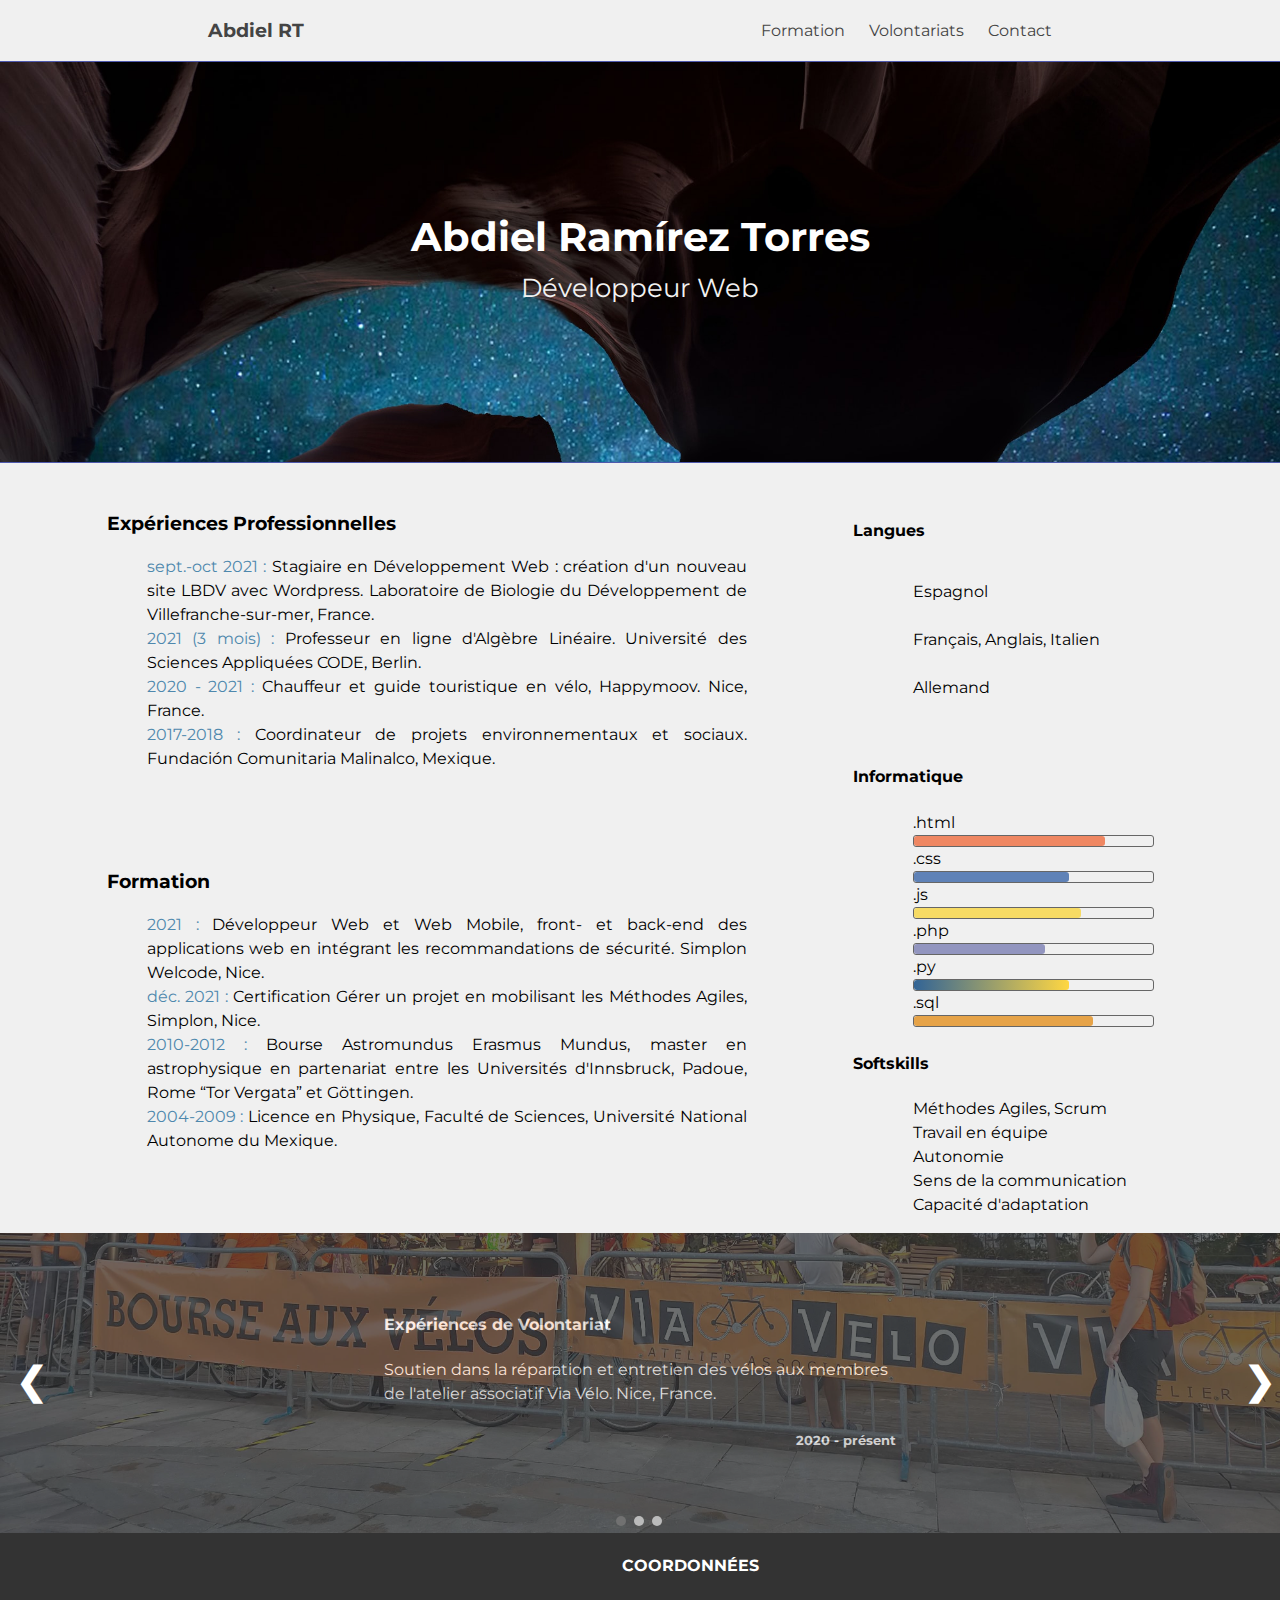
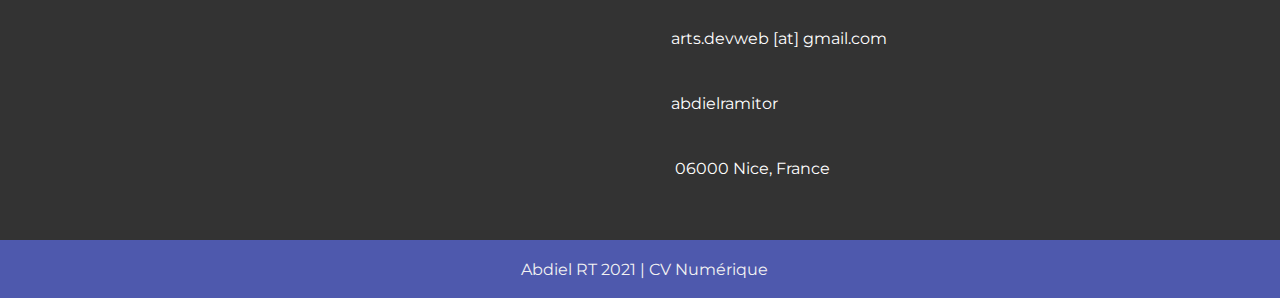
<file: index.html>
<!DOCTYPE html>
<html lang="fr">
  <head>
    <meta charset="utf-8" />
    <meta content="width=device-width, initial-scale=1" name="viewport" />
    <title>Abdiel RT</title>
    <link rel="stylesheet" href="css/style.css" />
    <link
      rel="stylesheet"
      href="https://pro.fontawesome.com/releases/v5.10.0/css/all.css"
      integrity="sha384-AYmEC3Yw5cVb3ZcuHtOA93w35dYTsvhLPVnYs9eStHfGJvOvKxVfELGroGkvsg+p"
      crossorigin="anonymous"
    />
    <link
      href="https://fonts.googleapis.com/css2?family=Montserrat&display=swap"
      rel="stylesheet"
    />
    <script defer src="js/app.js"></script>
  </head>
  <body>
    <div class="main-container">
      <header class="main-header">
        <h3 id="logo"><a href="#">Abdiel RT</a></h3>
        <nav id="navbar">
          <ul>
            <li><a href="#formation">Formation</a></li>
            <li><a href="#volontariats">Volontariats</a></li>
            <li><a href="#contact">Contact</a></li>
          </ul>
        </nav>
      </header>
      <section class="section" id="showcase">
        <div class="showcase-title">
          <h1>Abdiel Ramírez Torres</h1>
          <p>Développeur Web</p>
        </div>
      </section>

      <section class="experience ExpProf">
        <h3>Expériences Professionnelles</h3>
        <ul>
          <li>
            <span class="resaltexto">sept.-oct 2021 :</span> Stagiaire en
            Développement Web : création d'un nouveau site LBDV avec Wordpress.
            Laboratoire de Biologie du Développement de Villefranche-sur-mer,
            France.
          </li>
          <li>
            <span class="resaltexto">2021 (3 mois) :</span> Professeur en ligne
            d'Algèbre Linéaire. Université des Sciences Appliquées CODE, Berlin.
          </li>
          <li>
            <span class="resaltexto">2020 - 2021 :</span> Chauffeur et guide
            touristique en vélo, Happymoov. Nice, France.
          </li>
          <li>
            <span class="resaltexto">2017-2018 :</span> Coordinateur de projets
            environnementaux et sociaux. Fundación Comunitaria Malinalco,
            Mexique.
          </li>
        </ul>
      </section>

      <section class="experience formation" id="formation">
        <h3>Formation</h3>
        <ul>
          <li>
            <span class="resaltexto">2021 :</span> Développeur Web et Web
            Mobile, front- et back-end des applications web en intégrant les
            recommandations de sécurité. Simplon Welcode, Nice.
          </li>
          <li>
            <span class="resaltexto">déc. 2021 :</span> Certification Gérer un
            projet en mobilisant les Méthodes Agiles, Simplon, Nice.
          </li>
          <li>
            <span class="resaltexto">2010-2012 :</span> Bourse Astromundus
            Erasmus Mundus, master en astrophysique en partenariat entre les
            Universités d'Innsbruck, Padoue, Rome “Tor Vergata” et Göttingen.
          </li>
          <li>
            <span class="resaltexto">2004-2009 :</span> Licence en Physique,
            Faculté de Sciences, Université National Autonome du Mexique.
          </li>
          <!-- <li><span class="resaltexto">2001-2004 :</span> Baccalauréat Scientifique, Mention Très Bien, Colegio de Ciencias y Humanidades Vallejo, UNAM. Médaille d'Excellence Gabino Barreda.</li> -->
        </ul>
      </section>

      <section class="competences">
        <div class="subintro" id="box1">
          <h4><i class="fas fa-language"></i> Langues</h4>
          <ul>
            <li>
              Espagnol
              <div>
                &nbsp;
                <i class="fas fa-circle"></i>
                <i class="fas fa-circle"></i>
                <i class="fas fa-circle"></i>
                <i class="fas fa-circle"></i>
                <i class="fas fa-circle"></i>
                <i class="fas fa-circle"></i>
              </div>
            </li>
            <li>
              Français, Anglais, Italien
              <div>
                &nbsp;
                <i class="fas fa-circle"></i>
                <i class="fas fa-circle"></i>
                <i class="fas fa-circle"></i>
                <i class="fas fa-circle"></i>
                <i class="fas fa-circle"></i>
                <i class="far fa-circle"></i>
              </div>
            </li>
            <li>
              Allemand
              <div>
                &nbsp;
                <i class="fas fa-circle"></i>
                <i class="fas fa-circle"></i>
                <i class="fas fa-circle"></i>
                <i class="far fa-circle"></i>
                <i class="far fa-circle"></i>
                <i class="far fa-circle"></i>
              </div>
            </li>
          </ul>
        </div>
        <div class="subintro" id="box2">
          <h4><i class="fas fa-laptop-code"></i> Informatique</h4>
          <ul>
            <li>
              .html
              <div class="progress_bar">
                <div id="progress_html">
                  <i class="fab fa-html5"></i>
                </div>
              </div>
            </li>
            <li>
              .css
              <div class="progress_bar">
                <div id="progress_css">
                  <i class="fab fa-css3-alt"></i>
                </div>
              </div>
            </li>
            <li>
              .js
              <div class="progress_bar">
                <div id="progress_js">
                  <i class="fab fa-js"></i>
                </div>
              </div>
            </li>
            <li>
              .php
              <div class="progress_bar">
                <div id="progress_php">
                  <i class="fab fa-php"></i>
                </div>
              </div>
            </li>
            <li>
              .py
              <div class="progress_bar">
                <div id="progress_py">
                  <i class="fab fa-python"></i>
                </div>
              </div>
            </li>
            <li>
              .sql
              <div class="progress_bar">
                <div id="progress_sql">
                  <i class="fas fa-database"></i>
                </div>
              </div>
            </li>
          </ul>
        </div>
        <div class="subintro" id="box3">
          <h4><i class="fas fa-users"></i> Softskills</h4>
          <ul>
            <li>Méthodes Agiles, Scrum</li>
            <li>Travail en équipe</li>
            <li>Autonomie</li>
            <li>Sens de la communication</li>
            <li>Capacité d'adaptation</li>
          </ul>
        </div>
      </section>

      <!-- Carrousel -->
      <section class="section benevolat" id="volontariats">
        <div class="slide fade" id="slide1">
          <div class="slide-veil">
            <div class="slide-txt">
              <h4>Expériences de Volontariat</h4>
              <p>
                Soutien dans la réparation et entretien des vélos aux membres de
                l'atelier associatif Via Vélo. Nice, France.
              </p>
              <h5>2020 - présent</h5>
            </div>
          </div>
        </div>
        <div class="slide fade" id="slide2">
          <div class="slide-veil">
            <div class="slide-txt">
              <h4>Expériences de Volontariat</h4>
              <p>
                Apprenti dans une entreprise de construction écologique avec
                matériaux locaux et naturels. Eco Constructores Oaxaca, Mexique.
              </p>
              <h5>Mars 2017</h5>
            </div>
          </div>
        </div>
        <div class="slide fade" id="slide3">
          <div class="slide-veil">
            <div class="slide-txt">
              <h4>Expériences de Volontariat</h4>
              <p>
                Guardian et animateur au sein d'un refuge pour ours bruns
                orphelins. Prise en charge des ours, documentation, amélioration
                du refuge; accueil des visiteurs et sensibilisation à
                l'environnement. Association VUK, Kuterevo, Croatie.
              </p>
              <h5>Mai 2013</h5>
            </div>
          </div>
        </div>
        <!-- Next/Previous -->
        <a id="btn_left">&#10094;</a>
        <a id="btn_right">&#10095;</a>
        <!-- The dots/circles -->
        <div id="container-dots">
          <span class="dot" onclick="currentDiapo(0)"></span>
          <span class="dot" onclick="currentDiapo(1)"></span>
          <span class="dot" onclick="currentDiapo(2)"></span>
        </div>
      </section>

      <section class="contact" id="contact">
        <div class="coord" id="coord-1">
          <iframe
            src="https://www.google.com/maps/embed?pb=!1m18!1m12!1m3!1d23075.81346760575!2d7.251529355059442!3d43.700641866069056!2m3!1f0!2f0!3f0!3m2!1i1024!2i768!4f13.1!3m3!1m2!1s0x12cdcfe354d42f17%3A0x1c0819a950b6b930!2s06000%20Nice!5e0!3m2!1sen!2sfr!4v1643880729966!5m2!1sen!2sfr"
            width="400"
            height="300"
            style="border: 0"
            allowfullscreen=""
            loading="lazy"
          ></iframe>
        </div>
        <div class="coord" id="coord-2">
          <h4>Coordonnées</h4>
          <ul>
            <!-- <li><i class="fas fa-phone"></i> &nbsp;+33 6 12 34 56 78</li> -->
            <li>
              <i class="fas fa-envelope"></i> &nbsp;arts.devweb [at] gmail.com
            </li>
            <li>
              <a
                id="linkedin"
                href="https://www.linkedin.com/in/abdielramitor/"
                target="_blank"
              >
                <i class="fab fa-linkedin"></i> &nbsp;abdielramitor
              </a>
            </li>
            <li><i class="fas fa-map"></i> &nbsp; 06000 Nice, France</li>
          </ul>
        </div>
      </section>

      <footer class="footer">
        <p>
          <a href="https://github.com/AbdielRT" target="_blank"
            ><i class="fab fa-github"></i
          ></a>
          &nbsp; Abdiel RT 2021 | CV Numérique
        </p>
      </footer>
    </div>
    <a id="goTop" href="#top">&#8963;</a>
  </body>
</html>
</file>
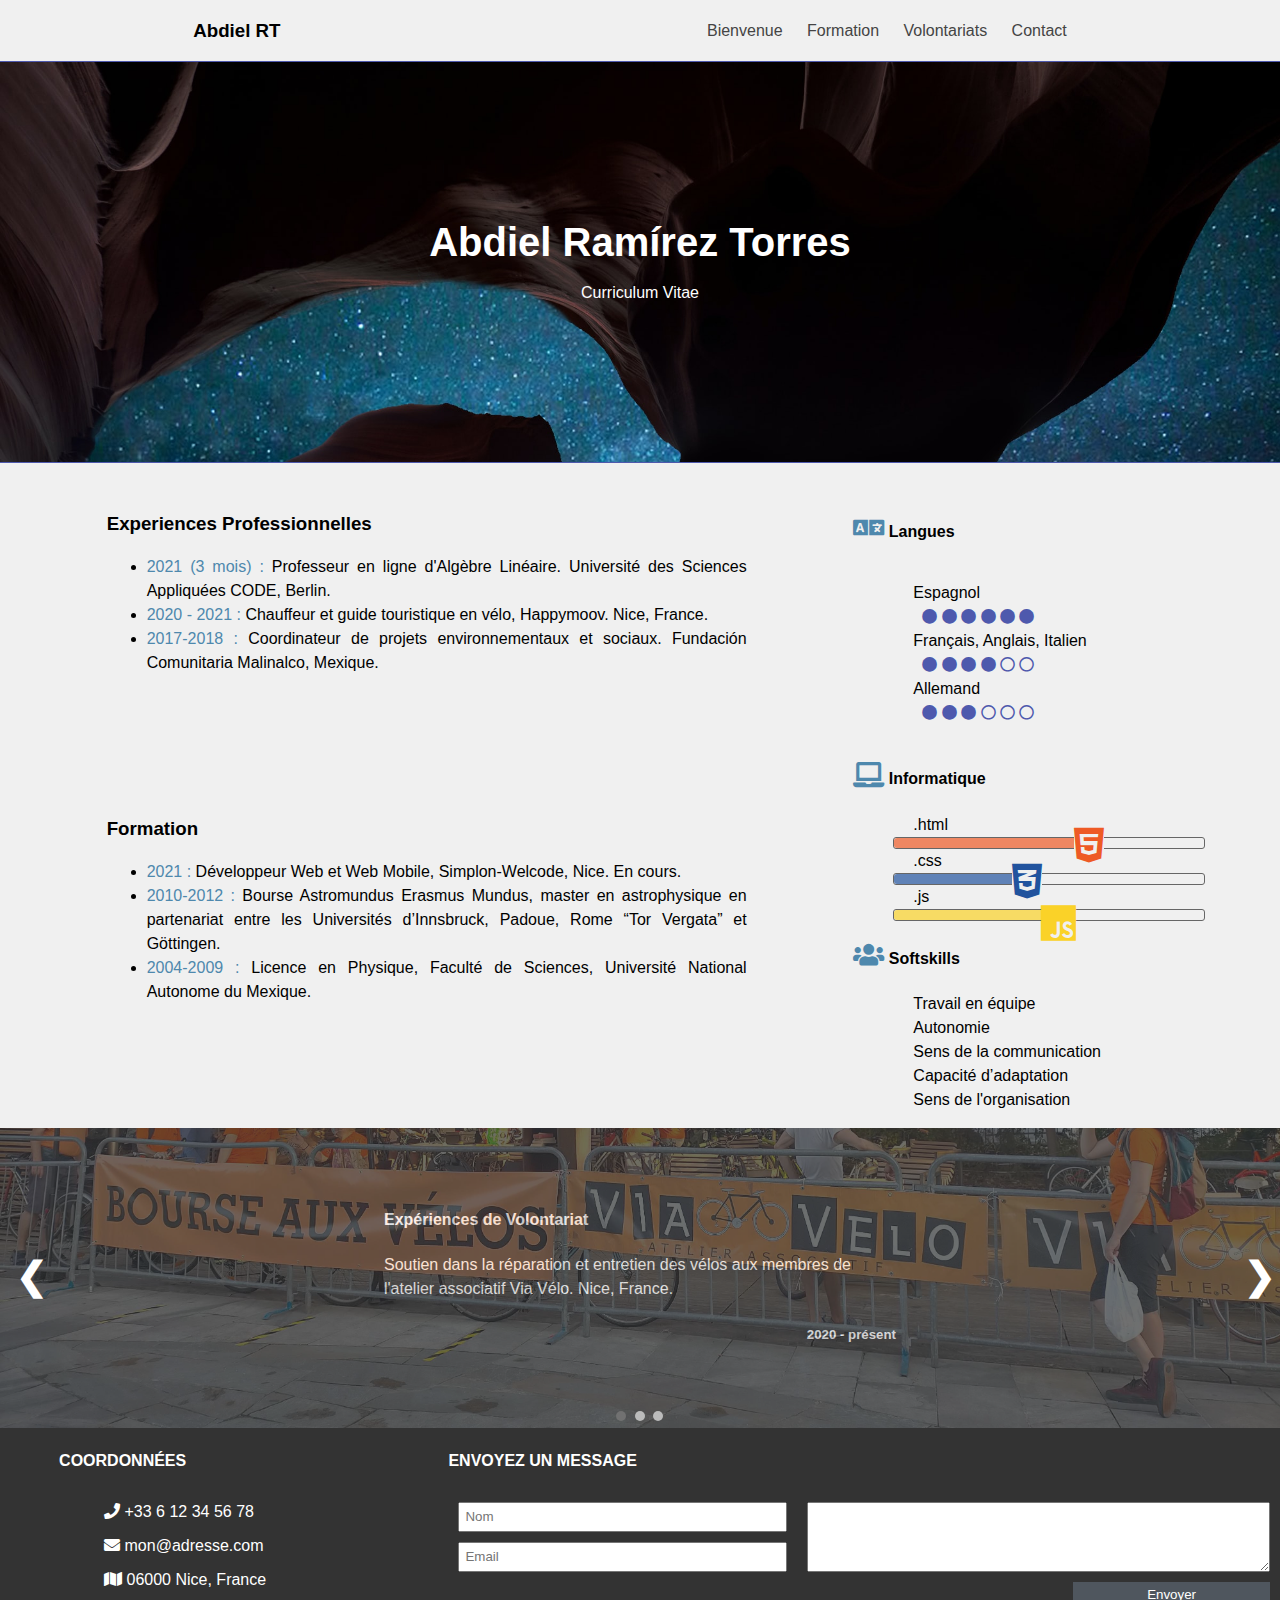
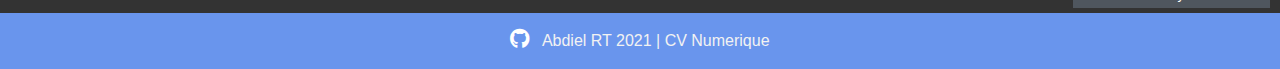
<file: grid-responsive/index.html>
<!DOCTYPE html>
<html lang="fr">
<head>
  <meta charset="utf-8">
  <meta content="width=device-width, initial-scale=1" name="viewport" />
  <title>Abdiel RT</title>
  <link rel="stylesheet" href="css/style.css">
  <link rel="stylesheet" href="css/all.min.css">
  <script defer src="js/app.js"></script>
</head>
<body>
  <!-- Global grid container -->
  <div class="main-container">
    <!-- Navigation bar -->
    <header class="main-header">
      <h3 id="logo">Abdiel RT</h3>
      <nav id="navbar">
        <ul >
          <li><a href="#showcase">Bienvenue</a></li>
          <li><a href="#formation">Formation</a></li>
          <li><a href="#slide1">Volontariats</a></li>
          <li><a href="#contact">Contact</a></li>
        </ul>
      </nav>
    </header>
    <!-- Site Main Showcase -->
    <section class="section" id="showcase">
      <div class="showcase-title">
        <h1>Abdiel Ramírez Torres</h1>
        <p>Curriculum Vitae</p>
      </div>
    </section>

    <!-- Experience Professionnelles -->
    <section class="experience ExpProf">
      <h3>Experiences Professionnelles</h3>
      <ul>
        <li><span class="resaltexto">2021 (3 mois) :</span> Professeur en ligne d'Algèbre Linéaire. Université des Sciences Appliquées CODE, Berlin.</li>
        <li><span class="resaltexto">2020 - 2021 :</span> Chauffeur et guide touristique en vélo, Happymoov. Nice, France.</li>
        <li><span class="resaltexto">2017-2018 :</span> Coordinateur de projets environnementaux et sociaux. Fundación Comunitaria Malinalco, Mexique.</li>
      </ul>
    </section>

    <!-- Formation -->
    <section class="experience formation" id="formation">
      <h3>Formation</h3>
      <ul>
        <li><span class="resaltexto">2021 :</span> Développeur Web et Web Mobile, Simplon-Welcode, Nice. En cours. 
        </li>
        <li><span class="resaltexto">2010-2012 :</span>  Bourse Astromundus Erasmus Mundus, master en astrophysique en partenariat entre les Universités d’Innsbruck, Padoue, Rome “Tor Vergata” et Göttingen.</li>
        <li><span class="resaltexto">2004-2009 :</span> Licence en Physique, Faculté de Sciences, Université National Autonome du Mexique.</li>
        <!-- <li><span class="resaltexto">2001-2004 :</span> Baccalauréat Scientifique, Mention Très Bien, Colegio de Ciencias y Humanidades Vallejo, UNAM. Médaille d’Excellence Gabino Barreda.</li> -->
      </ul>
    </section>

    <!-- Competences  -->
    <section class="competences">
      <div class="subintro" id="box1">
        <h4><i class="fas fa-language"></i> Langues</h4>
        <ul>
          <li>Espagnol 
            <div> &nbsp;
              <i class="fas fa-circle"></i>
              <i class="fas fa-circle"></i>
              <i class="fas fa-circle"></i>
              <i class="fas fa-circle"></i>
              <i class="fas fa-circle"></i>
              <i class="fas fa-circle"></i>
            </div>
          </li>
          <li>Français, Anglais, Italien 
            <div> &nbsp;
              <i class="fas fa-circle"></i>
              <i class="fas fa-circle"></i>
              <i class="fas fa-circle"></i>
              <i class="fas fa-circle"></i>
              <i class="far fa-circle"></i>
              <i class="far fa-circle"></i>
            </div>
          </li>
          <li>Allemand 
            <div> &nbsp;
              <i class="fas fa-circle"></i>
              <i class="fas fa-circle"></i>
              <i class="fas fa-circle"></i>
              <i class="far fa-circle"></i>
              <i class="far fa-circle"></i>
              <i class="far fa-circle"></i>
            </div>
          </li>
        </ul>
      </div>
      <div class="subintro" id="box2">
        <h4><i class="fas fa-laptop"></i> Informatique</h4>
        <ul>
          <li>.html</li>
          <div class="progress_bar">
            <div id="progress_html">
              <i class="fab fa-html5"></i>
            </div>
          </div>
          <li>.css</li>
          <div class="progress_bar">
            <div id="progress_css">
              <i class="fab fa-css3-alt"></i>
            </div>
          </div>
          <li>.js</li>
          <div class="progress_bar">
            <div id="progress_js">
              <i class="fab fa-js"></i>
            </div>
          </div>
          <!-- <li>Python</li> -->
        </ul>
      </div>
      <div class="subintro" id="box3">
        <h4><i class="fas fa-users"></i> Softskills</h4>
        <ul>
          <li>Travail en équipe</li>
          <li>Autonomie</li>
          <li>Sens de la communication</li>
          <li>Capacité d’adaptation</li>
          <li>Sens de l'organisation</li>
        </ul>
      </div>
      
    </section>

    <!-- Benevolats -->
    <section class="section benevolat">
      <div class="slide fade" id="slide1">
        <div class="slide-veil">
          <div class="slide-txt">
            <h4>Expériences de Volontariat</h4>
            <p>Soutien dans la réparation et entretien des vélos aux membres de l'atelier associatif Via Vélo. Nice, France. </p>
            <h5>2020 - présent</h5>
          </div>
        </div>
      </div>
      <div class="slide fade" id="slide2">
        <div class="slide-veil">
          <div class="slide-txt">
            <h4>Expériences de Volontariat</h4>
            <p>Apprenti dans une entreprise de construction écologique avec matériaux  locaux et naturels. Eco Constructores Oaxaca, Mexique. </p>
            <h5>Mars 2017</h5>
          </div>
        </div>
        
      </div>
      <div class="slide fade" id="slide3">
        <div class="slide-veil">
          <div class="slide-txt">
            <h4>Expériences de Volontariat</h4>
            <p>Guardian et animateur au sein d’un refuge pour ours bruns orphelins. Prise en charge des ours, documentation, amélioration du refuge; accueil des visiteurs et sensibilisation à l’environnement. Association VUK, Kuterevo, Croatie. </p>
            <h5>Mai 2013</h5>
          </div>
        </div>
      </div>
      <!-- Next/Previous -->
      <a id="btn_left">&#10094;</a>
      <a id="btn_right">&#10095;</a>
      <!-- The dots/circles -->
      <div id="container-dots">
        <span class="dot" onclick="currentDiapo(0)"></span>
        <span class="dot" onclick="currentDiapo(1)"></span>
        <span class="dot" onclick="currentDiapo(2)"></span>
      </div>
    </section>

    <!-- Contact -->
    
    <section class="contact" id="contact">
      <div class="coord-1">
        <h4>Coordonnées</h4>
              <ul>
                <li><i class="fas fa-phone"></i>  +33 6 12 34 56 78</li>
                <li><i class="fas fa-envelope"></i>  mon@adresse.com</li>
                <li><i class="fas fa-map"></i>  06000 Nice, France</li>
              </ul>
      </div>
      <div class="coord-2">
        <h4>Envoyez un message</h4>
        <form>
          <input type="text" placeholder="Nom" name="nom">
          <input type="email" placeholder="Email" name="email">
          <textarea id="message" placeholder="Votre message" maxlength="500"> 
              </textarea>
              <input type="submit" value="Envoyer" name="submit"> 
        </form>
      </div>
      
    </section>

    <!-- Footer -->
    <footer class="footer">
      <p><a href="https://github.com/AbdielRT" target="_blank"><i class="fab fa-github"></i></a> &nbsp;  Abdiel RT 2021 | CV Numerique</p>
    </footer>
  </div> <!-- main-container -->
</body> 
</html>
</file>
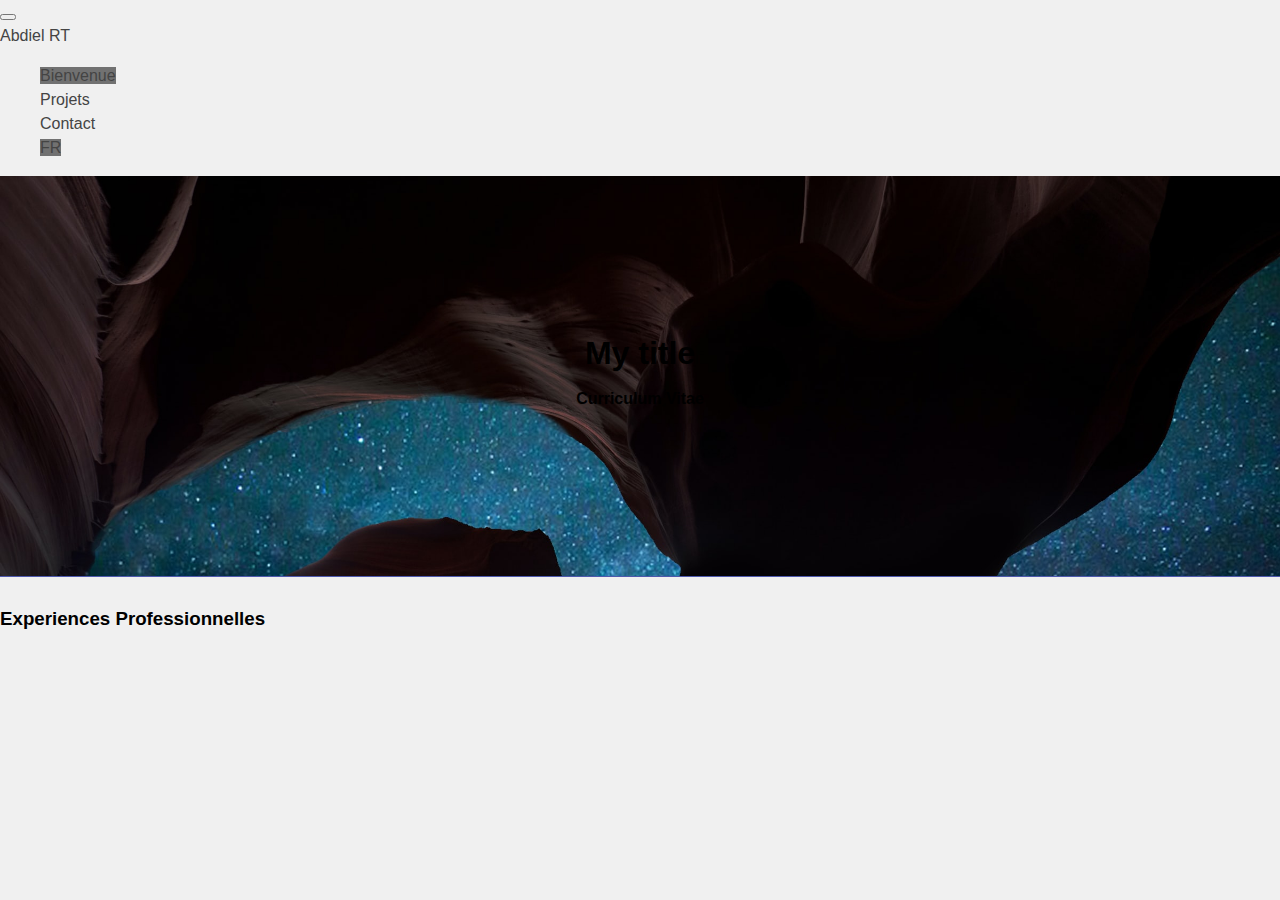
<file: index2.html>
<!DOCTYPE html>
<html>
  <head>  
    <title>Abdiel RT</title>
    <meta charset="utf-8">
    <link rel="stylesheet" href="css/style.css"/>
    <script type="text/javascript" src="js/app.js" defer></script>
    <!-- Bootstrap -->
    <link href="https://cdn.jsdelivr.net/npm/bootstrap@5.0.1/dist/css/bootstrap.min.css" rel="stylesheet" integrity="sha384-+0n0xVW2eSR5OomGNYDnhzAbDsOXxcvSN1TPprVMTNDbiYZCxYbOOl7+AMvyTG2x" crossorigin="anonymous">
    <script src="https://cdn.jsdelivr.net/npm/bootstrap@5.0.1/dist/js/bootstrap.bundle.min.js" integrity="sha384-gtEjrD/SeCtmISkJkNUaaKMoLD0//ElJ19smozuHV6z3Iehds+3Ulb9Bn9Plx0x4" crossorigin="anonymous" defer></script>
  </head>

  <body>
<!-- Navigation bar -->
    <nav class="navbar navbar-expand-sm navbar-light bg-light">
      <div class="container-fluid">
        <button class="navbar-toggler" type="button" data-bs-toggle="collapse" data-bs-target="#navbarTogglerDemo01" aria-controls="navbarTogglerDemo01" aria-expanded="false" aria-label="Toggle navigation">
          <span class="navbar-toggler-icon"></span>
        </button>
        <div class="collapse navbar-collapse" id="navbarTogglerDemo01">
          <!-- <div class="row me-auto"> -->
            <div class="col-md-2 col-lg-2">
              <a class="navbar-brand" href="#">Abdiel RT</a>
            <!-- </div> -->
            <!-- <div class="col-md-10 col-lg-10"> -->
              <ul class="navbar-nav me-auto mb-2 mb-lg-0">
                <li class="nav-item">
                  <a class="nav-link active" aria-current="page" href="#">Bienvenue</a>
                </li>
                <li class="nav-item">
                  <a class="nav-link" href="#">Projets</a>
                </li>
                <li class="nav-item">
                  <a class="nav-link" href="#">Contact</a>
                </li>
                <li class="nav-item">
                  <a class="nav-link active" href="#">FR</a>
                </li>
              </ul>
            <!-- </div> -->
          </div>
        </div>
      </div>
    </nav>

<!-- Showcase -->
    <section id="showcase">
      <div class="container">
        <div class="row justify-content-center">
          <div class="col">
            <h1>My title</h1>
            <h4>Curriculum Vitae</h4>
          </div>
        </div>
      </div>
    </section>

<!-- Experiences professionnelles -->
    <section>
      <div class="container ExpProf">
        <h3>Experiences Professionnelles</h3>
        <div class="row">
          <div class="col"></div>
          <div class="col"></div>
          
        </div>
        
      </div>
      
    </section>
   
  </body>
</html>
</file>
<file: css/style.css>
:root {
  --primary-color: rgb(78, 136, 173);
  --secondary-color: rgb(78, 89, 173);
}

body {
  font-family: "Montserrat", sans-serif;
  background-color: rgb(240, 240, 240);
  margin: 0;
  line-height: 1.5em;
}

.resaltexto {
  color: var(--primary-color);
}

/* Initiates the grid container */
.main-container {
  display: grid;
  margin: 0;
  grid-template-columns: repeat(12, 1fr);
}

/* Sections in whole column */
.section {
  display: grid;
  grid-column: span 12;
}

.ExpProf {
  grid-row: 3;
  grid-column: 2 / 8;
}

.formation {
  grid-row: 4;
  grid-column: 2 /8;
}

.competences {
  grid-row: 3 / 5;
  grid-column: 9 / 13;
}

.benevolat {
  grid-row: 5;
}
.footer {
  grid-column: span 12;
}

/* NAVIGATION BAR */
.main-header {
  display: flex;
  justify-content: space-around;
  align-items: center;
  grid-column: span 12;
  background: rgb(240, 240, 240);
  border-bottom: 1px solid var(--secondary-color);
}
#logo {
  grid-row: 1;
  grid-column: span 2;
}
#navbar {
  grid-row: 1;
  grid-column: 6 / 13;
}
#navbar li {
  display: inline;
  list-style: none;
  padding-right: 20px;
}

a {
  text-decoration: none;
  color: #444;
}

ul {
  list-style: none;
}

.fixed-bar {
  position: fixed;
  top: 0;
  width: 100%;
}

/* SHOWCASE */

#showcase {
  grid-row: 2;
  align-content: center;
  text-align: center;
  background: url("../imgs/showcase.jpg") no-repeat top left;
  background-size: 100%;
  height: 400px;
  margin-bottom: 30px;
  border-bottom: 1px solid #4e59ad;
}

.showcase-title h1 {
  color: #fff;
  font-size: 40px;
}
.showcase-title p {
  color: #f2f2f2;
  font-size: 26px;
}

/* EXPERIENCES */

.experience {
  text-align: justify;
}

/* COMPETENCES */

.competences li {
  list-style: none;
  text-align: left;
  padding-left: 20px;
}
.competences .fas {
  font-size: 25px;
  color: var(--primary-color);
}
.competences .fa-circle {
  font-size: 15px;
  color: var(--secondary-color);
}
#box1 {
  display: flex;
  flex-direction: column;
}

/* Progress bars */
.progress_bar {
  position: relative;
  border: solid 1px #666;
  width: 65%;
  height: 10px;
  border-radius: 3px;
  justify-content: left;
  z-index: -1;
}
#progress_html {
  background: rgba(238, 90, 37, 0.7);
  width: 80%;
  height: 10px;
  border-radius: 3px;
}
#progress_html i {
  background: rgb(240, 240, 240);
  color: rgba(238, 90, 37, 1);
  position: relative;
  top: -13px;
  left: 97%;
  font-size: 40px;
}

#progress_css {
  background: rgba(33, 83, 158, 0.7);
  width: 65%;
  height: 10px;
  border-radius: 3px;
}
#progress_css i {
  background: rgb(240, 240, 240);
  color: rgba(33, 83, 158, 1);
  position: relative;
  top: -13px;
  left: 95%;
  font-size: 40px;
}

#progress_js {
  background: rgba(250, 210, 40, 0.7);
  width: 70%;
  height: 10px;
  border-radius: 3px;
}
#progress_js i {
  background-color: rgb(240, 240, 240);
  color: rgba(250, 210, 40, 1);
  position: relative;
  top: -12px;
  left: 95%;
  font-size: 35px;
}

#progress_php {
  background: rgba(105, 110, 170, 0.7);
  width: 55%;
  height: 10px;
  border-radius: 3px;
}
#progress_php i {
  background-color: rgb(240, 240, 240);
  color: rgba(105, 110, 170, 1);
  border-radius: 60%;
  position: relative;
  top: -15px;
  left: 95%;
  font-size: 40px;
  font-weight: 550;
}

#progress_py {
  background: linear-gradient(
    to right,
    rgba(50, 100, 150, 1),
    rgba(255, 215, 66, 1)
  );
  width: 65%;
  height: 10px;
  border-radius: 3px;
}
#progress_py i {
  color: rgba(50, 100, 150, 1);
  border-radius: 60%;
  position: relative;
  top: -15px;
  left: 95%;
  font-size: 40px;
  font-weight: 550;
}

#progress_sql {
  background: rgba(225, 130, 0, 0.7);
  width: 75%;
  height: 10px;
  border-radius: 3px;
}
#progress_sql i {
  background-color: #fff;
  color: rgba(225, 130, 0);
  border-radius: 60%;
  position: relative;
  top: -10px;
  left: 95%;
  font-size: 30px;
}

/*------- Carrousel -------*/
.benevolat {
  position: relative;
  justify-content: center;
  height: 300px;
}
#slide1 {
  background: url("../imgs/bg-1.jpg") no-repeat bottom right;
  background-size: 100%;
  width: 100vw;
}
#slide2 {
  background: url("../imgs/bg-2.jpg") no-repeat center left;
  background-size: 100%;
  width: 100vw;
}
#slide3 {
  background: url("../imgs/bg-3.jpg") no-repeat center center;
  background-size: 100%;
  width: 100vw;
}
.slide-veil {
  display: flex;
  justify-content: center;
  align-items: center;
  background: #333;
  opacity: 0.7;
  width: 100vw;
}
.slide-txt {
  width: 40%;
  color: #fff;
}
.slide-txt h5 {
  text-align: right;
}

/*Defining left right buttons*/
#btn_left,
#btn_right {
  cursor: pointer;
  position: absolute;
  top: 40%;
  width: 20px;
  /*margin-top: -22px;*/
  padding: 16px;
  color: white;
  font-weight: bold;
  font-size: 38px;
  transition: 0.6s ease;
  border-radius: 0 3px 3px 0;
  user-select: none;
}

/* Position the "next button" to the right */
#btn_right {
  position: absolute;
  right: 0;
  border-radius: 3px 0 0 3px;
}

/* On hover, add a black background transparent area */
#btn_left:hover,
#btn_right:hover {
  background-color: rgba(0, 0, 0, 0.4);
}

/* The dots indicators at the bottom */
#container-dots {
  text-align: center;
  position: absolute;
  bottom: 0;
  left: 48%;
}

.dot {
  cursor: pointer;
  height: 10px;
  width: 10px;
  margin: 0 2px;
  background-color: #bbb;
  border-radius: 50%;
  display: inline-block;
  transition: background-color 0.6s ease;
}

.active,
.dot:hover {
  background-color: #717171;
}

/* Fading animation for slides transition */
.fade {
  animation-name: fade;
  animation-duration: 1.5s;
}

@keyframes fade {
  from {
    opacity: 0.4;
  }
  to {
    opacity: 1;
  }
}
/* -------- fin de carousel --------- */

/* Coordonnees */
.contact {
  display: grid;
  grid-row: 6;
  grid-column: span 12;
  background: #333;
  color: #fff;
}
a#linkedin {
  color: #fff;
}
#coord-1 {
  grid-row: 6;
  grid-column: 2/4;
}
#coord-2 {
  display: grid;
  grid-row: 6;
  grid-column: 5/11;
}

.contact h4 {
  text-transform: uppercase;
  height: 15%;
}

#coord-2 li {
  list-style: none;
  padding: 5px;
  margin-bottom: 5%;
}

/* Footer */
.footer {
  grid-row: 7;
  background: var(--secondary-color);
  text-align: center;
  color: #f2f2f2;
}
.footer .fab {
  font-size: 20px;
  color: #fff;
}
.fab:hover {
  transform: scale(1.3);
  transition: 0.5s ease;
}
/* go top button */
a#goTop {
  display: none;
  position: fixed;
  bottom: 20px;
  right: 30px;
  z-index: 99;
  background-color: var(--primary-color);
  color: #fff;
  padding: 17px 5px 3px 5px;
  border-radius: 10px;
  font-size: 38px;
}
a#goTop:hover {
  background-color: var(--secondary-color);
  box-shadow: 1px 1px 15px var(--primary-color);
}

/* ----------- MEDIA QUERIES --------- */

/* Extra large screens */
@media (min-width: 1200px) {
  .slide {
    background-size: 100%;
  }
  #coord-1 {
    grid-column: 2/5;
  }
  #coord-2 {
    grid-column: 5/12;
  }
}

/* Small Screens */
@media (max-width: 768px) {
  .main-header {
    display: grid;
    justify-content: center;
    align-items: center;
    grid-column: span 12;
  }
  #logo {
    margin: 8px auto;
  }
  #navbar ul {
    margin: 5px auto;
  }
  .section {
    display: grid;
    grid-column: span 12;
  }
  #logo {
    grid-row: 1;
    grid-column: span 12;
    text-align: center;
  }

  #navbar {
    grid-row: 2;
    grid-column: span 12;
  }
  #showcase {
    grid-row: 3;
    grid-column: span 12;
    height: 250px;
  }

  .showcase-title h1 {
    font-size: 30px;
  }

  .competences {
    display: grid;
    justify-content: center;
    grid-row: 4;
    grid-column: span 12;
  }
  .competences #box1 {
    grid-row: 4;
    grid-column: span 12;
  }
  .competences #box2 {
    grid-row: 5;
    grid-column: span 12;
  }
  .competences #box3 {
    grid-row: 6;
    grid-column: span 12;
  }
  .progress_bar {
    width: 90%;
  }
  .ExpProf {
    grid-row: 7;
    grid-column: 2/12;
  }
  .formation {
    grid-row: 8;
    grid-column: 2/12;
  }
  .benevolat {
    grid-row: 9;
    grid-column: span 12;
  }
  .slide {
    background-size: cover !important;
  }
  .slide-txt {
    width: 70%;
  }
  .contact {
    grid-row: 10;
    grid-column: span 12;
    justify-content: center;
  }

  div.coord h4 {
    margin-left: 10px;
  }
  #coord-2 {
    grid-row: 10;
    grid-column: 3/11;
  }
  #coord-1 {
    grid-row: 11;
    grid-column: span 12;
  }
  iframe {
    width: 100vw;
  }
  #coord-1 li {
    display: flex;
    justify-content: center;
    padding: 5px 0px;
  }
  .footer {
    grid-row: 12;
    grid-column: span 12;
  }
}
</file>
<file: grid-responsive/css/style.css>
:root {
	--primary-color: #4e88ad;
	--secondary-color: #4e59ad;
}

body {
	font-family: 'Open-sans', sans-serif;
	background-color: rgb(240, 240, 240);
	margin: 0;
	line-height: 1.5em;
}

.resaltexto {
	color: var(--primary-color);
}

/* Initiates the grid container */
.main-container {
	display: grid;
	margin: 0;
	grid-template-columns: repeat(12, 1fr);
}


/* Sections in whole column */
.section {
	display: grid;
	grid-column: span 12;
}


.ExpProf {
	grid-row: 3;
	grid-column: 2 / 8;
}

.formation {
	grid-row: 4;
	grid-column: 2 /8;
}

.competences {
	grid-row: 3 / 5;
	grid-column: 9 / 13;
}

.benevolat {
	grid-row: 5 ;
}
.footer {
	grid-column: span 12;
}


/* NAVIGATION BAR */
.main-header {
	display: flex;
	justify-content: space-around;
	align-items: center;
	grid-column: span 12;
	background: rgb(240, 240, 240);
	border-bottom: 1px solid #4e59ad;
}
#logo {
	grid-row: 1;
	grid-column: span 2;
}
#navbar {
	grid-row: 1;
	grid-column: 6 / 13;
}
#navbar li {
	display: inline;
	list-style: none;
	padding-right: 20px;
}

#navbar a {
	text-decoration: none;
	color: #444;
}

.fixed-bar {
	position: fixed;
	top: 0;
	width: 100%;
}

/* SHOWCASE */


#showcase {
	grid-row: 2;
	align-content: center;
	text-align: center;
	background: url('../imgs/showcase.jpg') no-repeat top left;
	background-size: 100%;
	height: 400px;
	margin-bottom: 30px;
	border-bottom: 1px solid #4e59ad;
}

.showcase-title h1 {
	color: #fff;
	font-size: 40px;
}
.showcase-title p {
	color: #fff;
}

/* EXPERIENCES */

.experience {
	text-align: justify;
}

/* COMPETENCES */

.competences ul{
/*	display: flex;
	flex-direction: column;*/
}
.competences li {
	list-style: none;
	text-align: left;
	padding-left: 20px;
}
.competences .fas {
	font-size: 25px;
	color: var(--primary-color);
}
.competences .fa-circle {
	font-size: 15px;
	color: var(--secondary-color);
}
#box1 {
	display: flex;
	flex-direction: column;
}

/* Progress bars */
.progress_bar {
	position: relative;
	border: solid 1px #666;
	width: 80%;
	height: 10px;
	border-radius: 3px;
	justify-content: left;
	z-index: -1;
}
#progress_html {
	background: rgba(238, 90, 37, .7) ;
	width: 60%;
	height: 10px;
	border-radius: 3px;
}
#progress_html i{
	background: rgb(240, 240, 240);
	color: rgba(238, 90, 37, 1);
	position: relative;
	top: -13px;
	left: 97%;
	font-size: 40px;
}

#progress_css {
	background: rgba(33, 83, 158, .7) ;
	width: 40%;
	height: 10px;
	border-radius: 3px;
}
#progress_css i{
	background: rgb(240, 240, 240);
	color: rgba(33, 83, 158, 1);
	position: relative;
	top: -13px;
	left: 95%;
	font-size: 40px;
}

#progress_js {
	background: rgba(250, 210, 40, .7) ;
	width: 50%;
	height: 10px;
	border-radius: 3px;
}
#progress_js i{
	color: rgba(250, 210, 40, 1);
	position: relative;
	top: -7px;
	left: 95%;
	font-size: 40px;
}

/*------- BENEVOLATS EN CAROUSEL -------*/
.benevolat {
	position: relative;
	justify-content: center;
	height: 300px;
}
#slide1 {
	background: url('../imgs/bg-1.jpg') no-repeat bottom right;
	background-size: 100%;
	width: 100vw;
}
#slide2 {
	background: url('../imgs/bg-2.jpg') no-repeat center left;
	background-size: 100%;
	width: 100vw;
}
#slide3 {
	background: url('../imgs/bg-3.jpg') no-repeat center center;
	background-size: 100%;
	width: 100vw;
}
.slide-veil {
	display: flex;
	justify-content: center;
	align-items: center;
	background:#333;
  opacity:0.7;
  width: 100vw;
}
.slide-txt {
	width: 40%;
	color: #fff;
}
.slide-txt h5 {
	text-align: right;
}

/*Defining left right buttons*/
#btn_left, #btn_right {
  cursor: pointer;
  position: absolute;
  top: 40%;
  width: 20px;
  /*margin-top: -22px;*/
  padding: 16px;
  color: white;
  font-weight: bold;
  font-size: 38px;
  transition: 0.6s ease;
  border-radius: 0 3px 3px 0;
  user-select: none;
}

/* Position the "next button" to the right */
#btn_right {
  position: absolute;
  right: 0;
  border-radius: 3px 0 0 3px;
}

/* On hover, add a black background color with a little bit see-through */
#btn_left:hover, #btn_right:hover {
  background-color: rgba(0,0,0,0.4);
}

/* The dots indicators at the bottom */
#container-dots {

  text-align: center;
  position: absolute;
  bottom: 0;
  left: 48%;
}

.dot {
  cursor: pointer;
  height: 10px;
  width: 10px;
  margin: 0 2px;
  background-color: #bbb;
  border-radius: 50%;
  display: inline-block;
  transition: background-color 0.6s ease;
}

.active, .dot:hover {
  background-color: #717171;
}


/* Fading animation for slides transition */
.fade {
  animation-name: fade;
  animation-duration: 1.5s;
}

@keyframes fade {
  from {opacity: .4}
  to {opacity: 1}
}
/* -------- fin de carousel --------- */

/* Coordonnees */
.contact {
	display: grid;
	grid-row: 6;
	grid-column: span 12;
	background: #333;
	color: #fff;
}
.coord-1 {
	grid-row: 6;
	grid-column: 2/4;
}
.coord-2 {
	display: grid;
	grid-row: 6;
	grid-column: 5/11;
}

.contact h4 {
	text-transform: uppercase;
}

.coord-1 li {
	list-style: none;
	padding: 5px;
}

/* CONTACT FORM */
form {
	display: grid;
	grid-template-columns: auto auto auto;
	grid-template-areas: 
	"nom message message"
	"email message message"
	". . button"
	;
}

.coord-2 input[type=text] {
	grid-area: nom;
}
.coord-2 input[type=email] {
	grid-area: email;
}
.coord-2 textarea {
	grid-area: message;
}
.coord-2 input[type=submit] {
	grid-area: button;
	background: #4f565e;
  color: #fff;
  border: 0;
}

form * {
		padding: 5px;
		margin: 5px 10px;
}

/* Footer */
.footer {
	grid-row: 7;
	background: #6995ED;
	text-align: center;
	color: #f2f2f2;
}
.footer .fab {
	font-size: 20px;
	color: #fff;
}
.fab:hover {
	transform: scale(1.3);
	transition: 0.5s ease;
 }


/* ----------- MEDIA QUERIES --------- */

/* Extra large screens */
@media (min-width: 1200px){
	#slide1 {
	background-size: 100%;
	}
	#slide2 {
		background-size: 100%;
	}
	#slide3 {
		background-size: 100%;
	}
	.coord-1 {
		/*grid-row: 6;*/
		grid-column: 2/5;
	}
	.coord-2 {
		/*grid-row: 6;*/
		grid-column: 5/12;
	}
}


/* Small Screens */
@media (max-width: 768px) {
	.main-header {
		display: grid;
		justify-content: center;
		align-items: center;
		grid-column: span 12;
	}
	#logo{
		margin: 8px auto;
	}
	#navbar ul {
		margin: 5px auto;
	}
	.section {
		display: grid;
		grid-column: span 12;
	}
	#logo {
		grid-row: 1;
		grid-column: span 12;
		text-align: center;
	}

	#navbar {
		grid-row: 2;
		grid-column: span 12;
	}
	#showcase {
		grid-row: 3;
		grid-column: span 12;
	}

	.competences {
		display: grid;
		justify-content: center;
		grid-row: 4;
		grid-column: span 12;
	}
	.competences #box1 {
		grid-row: 4;
		grid-column: span 12;
	}
	.competences #box2 {
		grid-row: 5;
		grid-column: span 12;
	}
	.competences #box3 {
		grid-row: 6;
		grid-column: span 12;
	}
	.ExpProf {
		grid-row: 7;
		grid-column: 3/11;
	}
	.formation {
		grid-row: 8;
		grid-column: 3/11;
	}
	.benevolat {
		grid-row: 9;
		grid-column: span 12;
	}
	.contact {
		grid-row: 10;
		grid-column: span 12;
		justify-content: center;
	}
	
	form {
		display: grid;
		width: 100vw;
		grid-template-columns: auto auto auto;
		grid-template-areas: 
		". nom ."
		". email ."
		". message ."
		". button ."
		;
	}
	.coord-2 {
		grid-row: 10;
		grid-column: 3/11;
	}
	.coord-1 {
		grid-row: 11;
		grid-column: span 12;
	}
	.coord-1 li{
		display: inline;
		padding: 5px 10px;
}
	.footer {
		grid-row: 12;
		grid-column: span 12;
	}
}
</file>
